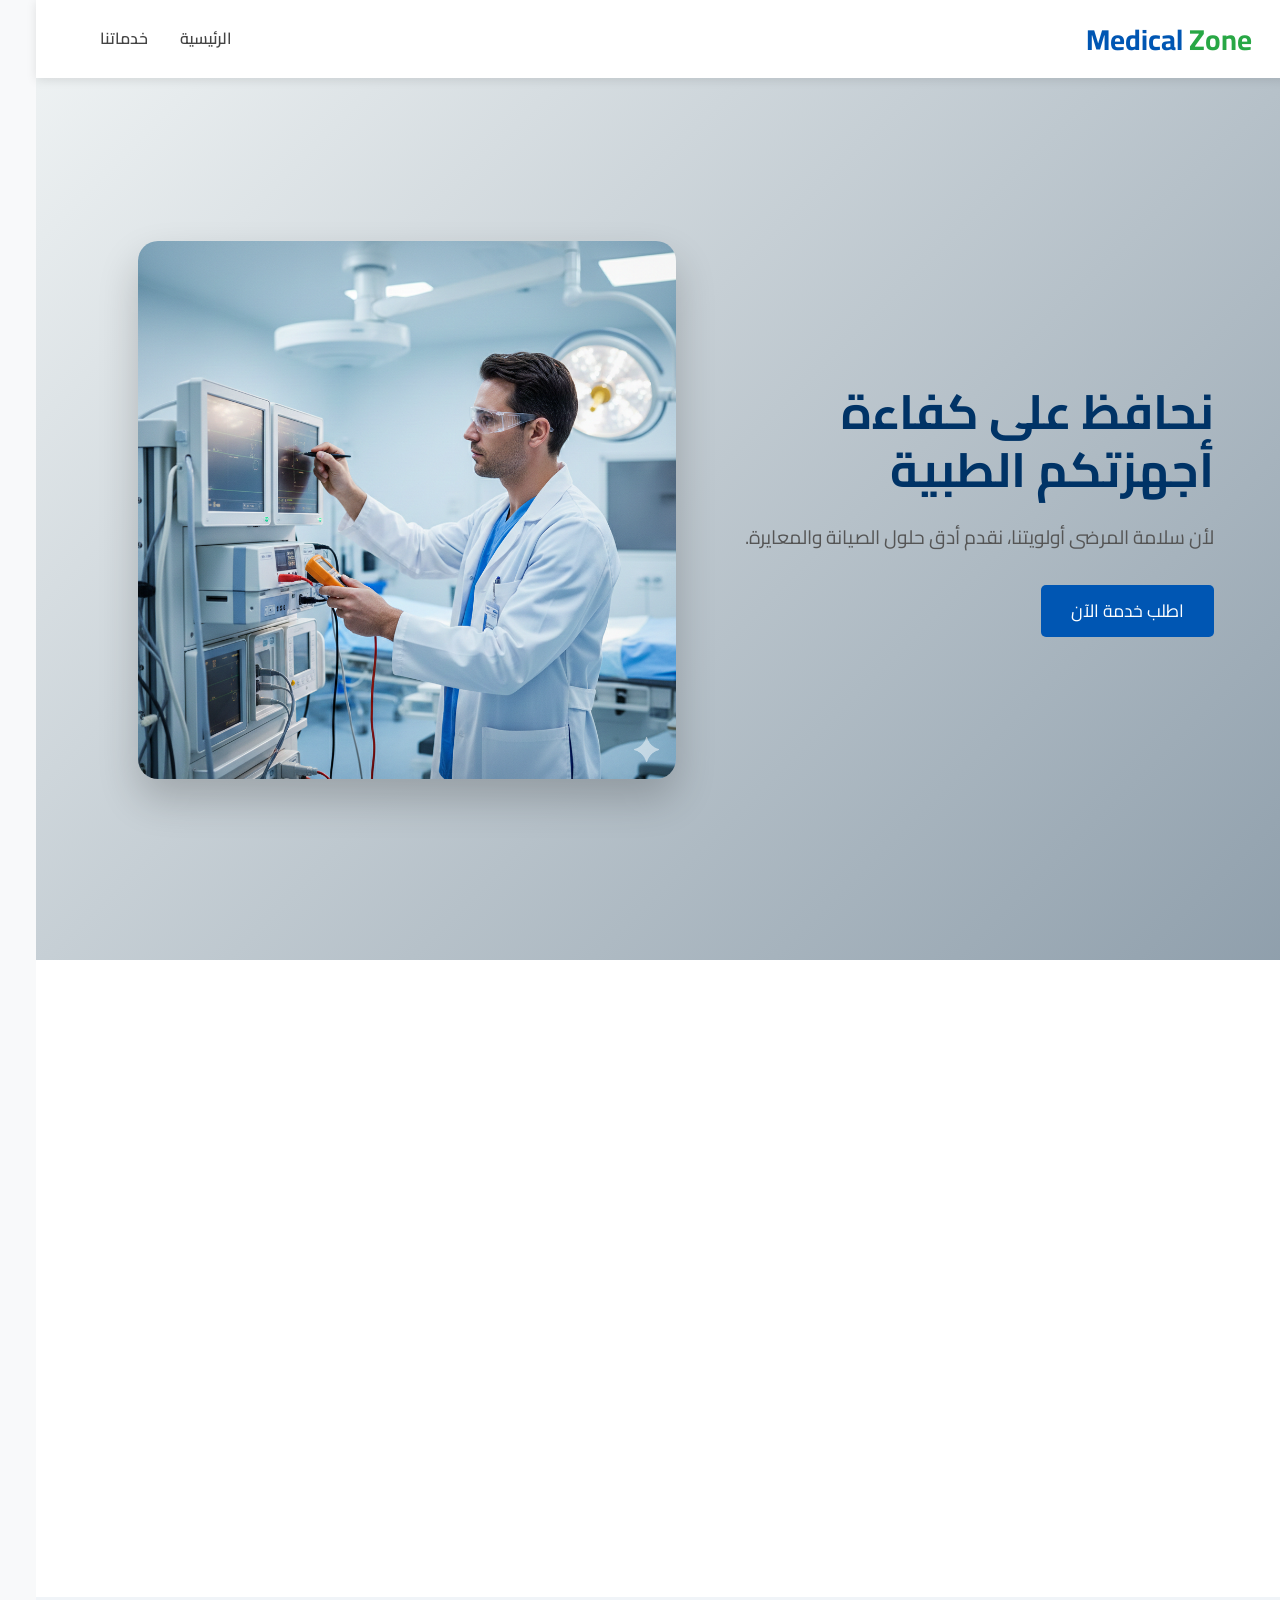
<file: MedicalZone_Project/index.html>
<!doctype html>
<html lang="ar" dir="rtl">
  <head>
    <meta charset="UTF-8" />
    <meta name="viewport" content="width=device-width, initial-scale=1.0" />
    <title>Medical Zone | صيانة الأجهزة الطبية</title>
    <link rel="stylesheet" href="style.css" />
    <link href="https://unpkg.com/aos@2.3.1/dist/aos.css" rel="stylesheet" />
    <link rel="stylesheet" href="script.js" />
  </head>
  <body>
    <header>
      <nav>
        <div class="logo">Medical <span>Zone</span></div>
        <ul>
          <li><a href="#home">الرئيسية</a></li>
          <li><a href="#services">خدماتنا</a></li>
        </ul>
      </nav>
    </header>

    <section id="home" class="hero">
      <div class="hero-content" data-aos="fade-left">
        <h1>نحافظ على كفاءة أجهزتكم الطبية</h1>
        <p>لأن سلامة المرضى أولويتنا، نقدم أدق حلول الصيانة والمعايرة.</p>

        <a
          href="#contact"
          class="btn-main pulse-animation"
          style="text-decoration: none; display: inline-block"
          >اطلب خدمة الآن</a
        >
      </div>
      <div class="hero-image" data-aos="fade-right">
        <img src="images/hero-medical.jpg" alt="صيانة طبية" />
      </div>
    </section>

    <section id="services" class="services-section">
      <div class="container">
        <h2 class="section-title" data-aos="fade-up">خدماتنا الاحترافية</h2>
        <div class="services-grid">
          <div class="service-card" data-aos="zoom-in" data-aos-delay="100">
            <img src="images/service1.jpg" alt="صيانة دورية" />
            <h3>الصيانة الوقائية</h3>
            <p>
              برامج صيانة دورية لضمان استمرارية عمل الأجهزة الطبية بكفاءة ومنع
              الأعطال المفاجئة.
            </p>
          </div>

          <div class="service-card" data-aos="zoom-in" data-aos-delay="200">
            <img src="images/service2.jpg" alt="معايرة أجهزة" />
            <h3>المعايرة الدقيقة</h3>
            <p>
              ضبط ومعايرة الأجهزة وفق المعايير الدولية لضمان دقة التشخيص وسلامة
              المرضى.
            </p>
          </div>

          <div class="service-card" data-aos="zoom-in" data-aos-delay="300">
            <img src="images/service3.jpg" alt="إصلاح أجهزة" />
            <h3>الإصلاح الفني</h3>
            <p>
              فريق متخصص لإصلاح الأعطال المعقدة وتوفير قطع الغيار الأصلية في وقت
              قياسي.
            </p>
          </div>
        </div>
      </div>
    </section>
    <section id="contact" class="contact-section">
      <div class="container">
        <h2 class="section-title" data-aos="fade-up">اطلب خدمة صيانة</h2>
        <p class="contact-subtitle" data-aos="fade-up">
          يرجى ملء النموذج أدناه وسيقوم فريقنا التقني بالتواصل معكم خلال أقل من
          ساعة.
        </p>

        <div class="contact-container">
          <form class="contact-form" data-aos="fade-left">
            <div class="form-group">
              <input
                type="text"
                placeholder="اسم المستشفى / العيادة"
                required
              />
            </div>
            <div class="form-group">
              <input type="text" placeholder="نوع الجهاز الطبي" required />
            </div>
            <div class="form-group">
              <input type="tel" placeholder="رقم التواصل (واتساب)" required />
            </div>
            <div class="form-group">
              <textarea
                placeholder="وصف المشكلة أو العطل التقني"
                rows="5"
                required
              ></textarea>
            </div>
            <button type="submit" class="btn-submit">إرسال الطلب الآن</button>
          </form>

          <div class="contact-info" data-aos="fade-right">
            <div class="info-item">
              <h3>الدعم الفني المباشر</h3>
              <p>
                نحن متاحون يوميا علي مدار 24 ساعة للحالات الطارئة في المستشفيات.
              </p>
            </div>
            <div class="info-item">
              <h3>البريد الإلكتروني</h3>
              <p>support@medicalzone.com</p>
            </div>
            <div class="info-item">
              <h3>الموقع الرئيسي</h3>
              <p>المنطقة الطبية، مصر - محافظة سوهاج</p>
            </div>
          </div>
        </div>
      </div>
    </section>

    <script src="https://unpkg.com/aos@2.3.1/dist/aos.js"></script>
    <script src="script.js"></script>
    <script>
      AOS.init(); // تفعيل الحركات
    </script>
  </body>
</html>
</file>
<file: MedicalZone_Project/style.css>
/* إعدادات الخطوط واللغة */
@import url("https://fonts.googleapis.com/css2?family=Cairo:wght@300;400;700&display=swap");

* {
  margin: 0;
  padding: 0;
  box-sizing: border-box;
  font-family: "Cairo", sans-serif; /* خط عربي عصري */
}

body {
  background-color: #f8f9fa;
  color: #333;
  line-height: 1.6;
  overflow-x: hidden;
}

/* القائمة العلوية - Header */
header {
  background: #ffffff;
  padding: 1rem 5%;
  position: fixed;
  width: 100%;
  top: 0;
  z-index: 1000;
  box-shadow: 0 2px 10px rgba(0, 0, 0, 0.1);
}

nav {
  display: flex;
  justify-content: space-between;
  align-items: center;
}

.logo {
  font-size: 1.8rem;
  font-weight: bold;
  color: #0056b3;
}

.logo span {
  color: #28a745; /* لون أخضر طبي */
}

nav ul {
  display: flex;
  list-style: none;
}

nav ul li {
  margin-right: 2rem;
}

nav ul li a {
  text-decoration: none;
  color: #444;
  font-weight: 600;
  transition: 0.3s;
}

nav ul li a:hover {
  color: #0056b3;
}

/* قسم الواجهة الرئيسية - Hero Section */
.hero {
  height: 100vh;
  display: flex;
  align-items: center;
  padding: 0 8%;
  background: linear-gradient(135deg, #eef2f3 0%, #8e9eab 100%);
  margin-top: 60px; /* لترك مساحة للهيدر */
}

.hero-content {
  flex: 1;
}

.hero-content h1 {
  font-size: 3rem;
  color: #003366;
  margin-bottom: 1.5rem;
  line-height: 1.2;
}

.hero-content p {
  font-size: 1.2rem;
  margin-bottom: 2rem;
  color: #555;
}

.btn-main {
  padding: 12px 30px;
  background-color: #0056b3;
  color: white;
  border: none;
  border-radius: 5px;
  font-size: 1.1rem;
  cursor: pointer;
  transition: 0.3s;
}

.btn-main:hover {
  background-color: #003366;
  transform: translateY(-3px);
}

.hero-image {
  flex: 1;
  display: flex;
  justify-content: center;
}

.hero-image img {
  max-width: 100%;
  border-radius: 20px;
  box-shadow: 0 20px 40px rgba(0, 0, 0, 0.2);
}

/* الاستجابة للهواتف */
@media (max-width: 768px) {
  .hero {
    flex-direction: column;
    text-align: center;
    height: auto;
    padding-top: 5rem;
  }

  .hero-content h1 {
    font-size: 2rem;
  }

  nav ul {
    display: none; /* يمكن إضافة قائمة موبايل لاحقاً */
  }
}
.services-section {
  padding: 80px 5%;
  background-color: #ffffff;
  text-align: center;
}

.section-title {
  font-size: 2.5rem;
  color: #003366;
  margin-bottom: 50px;
  position: relative;
}

.section-title::after {
  content: "";
  width: 80px;
  height: 4px;
  background: #28a745;
  position: absolute;
  bottom: -10px;
  left: 50%;
  transform: translateX(-50%);
}

.services-grid {
  display: grid;
  grid-template-columns: repeat(auto-fit, minmax(300px, 1fr));
  gap: 30px;
  margin-top: 20px;
}

.service-card {
  background: #fdfdfd;
  padding: 20px;
  border-radius: 15px;
  box-shadow: 0 10px 30px rgba(0, 0, 0, 0.05);
  transition: 0.3s;
  border: 1px solid #eee;
}

.service-card:hover {
  transform: translateY(-10px);
  border-color: #0056b3;
}

.service-card img {
  width: 100%;
  height: 200px;
  object-fit: cover;
  border-radius: 10px;
  margin-bottom: 20px;
}

.service-card h3 {
  color: #0056b3;
  margin-bottom: 15px;
}

.service-card p {
  color: #666;
  font-size: 0.95rem;
}
.contact-section {
  padding: 80px 5%;
  background-color: #f0f4f8;
}

.contact-subtitle {
  margin-bottom: 40px;
  color: #666;
  text-align: center;
}

.contact-container {
  display: flex;
  gap: 50px;
  flex-wrap: wrap;
  justify-content: center;
}

.contact-form {
  flex: 2;
  background: #fff;
  padding: 30px;
  border-radius: 15px;
  box-shadow: 0 10px 25px rgba(0, 0, 0, 0.05);
}

.form-group {
  margin-bottom: 20px;
}

.form-group input,
.form-group textarea {
  width: 100%;
  padding: 15px;
  border: 1px solid #ddd;
  border-radius: 8px;
  outline: none;
  font-size: 1rem;
  transition: 0.3s;
}

.form-group input:focus,
.form-group textarea:focus {
  border-color: #0056b3;
}

.btn-submit {
  width: 100%;
  padding: 15px;
  background: #28a745; /* لون أخضر للنجاح */
  color: white;
  border: none;
  border-radius: 8px;
  font-size: 1.1rem;
  font-weight: bold;
  cursor: pointer;
  transition: 0.3s;
}

.btn-submit:hover {
  background: #218838;
}

.contact-info {
  flex: 1;
  display: flex;
  flex-direction: column;
  justify-content: center;
  gap: 30px;
}

.info-item h3 {
  color: #003366;
  margin-bottom: 10px;
}

.info-item p {
  color: #555;
}
html {
  scroll-behavior: smooth;
}
/* تأثير النبض للزر */
.pulse-animation {
  animation: pulse-red 2s infinite;
  box-shadow: 0 0 0 0 rgba(0, 86, 179, 0.7);
  text-decoration: none;
  display: inline-block;
}

@keyframes pulse-red {
  0% {
    transform: scale(0.95);
    box-shadow: 0 0 0 0 rgba(0, 86, 179, 0.7);
  }

  70% {
    transform: scale(1);
    box-shadow: 0 0 0 15px rgba(0, 86, 179, 0);
  }

  100% {
    transform: scale(0.95);
    box-shadow: 0 0 0 0 rgba(0, 86, 179, 0);
  }
}

/* التأكد من ثبات الزر عند مرور الماوس */
.pulse-animation:hover {
  animation: none; /* توقف النبض عند وضع الماوس لسهولة الضغط */
  background-color: #003366;
  transform: translateY(-3px);
}
</file>
